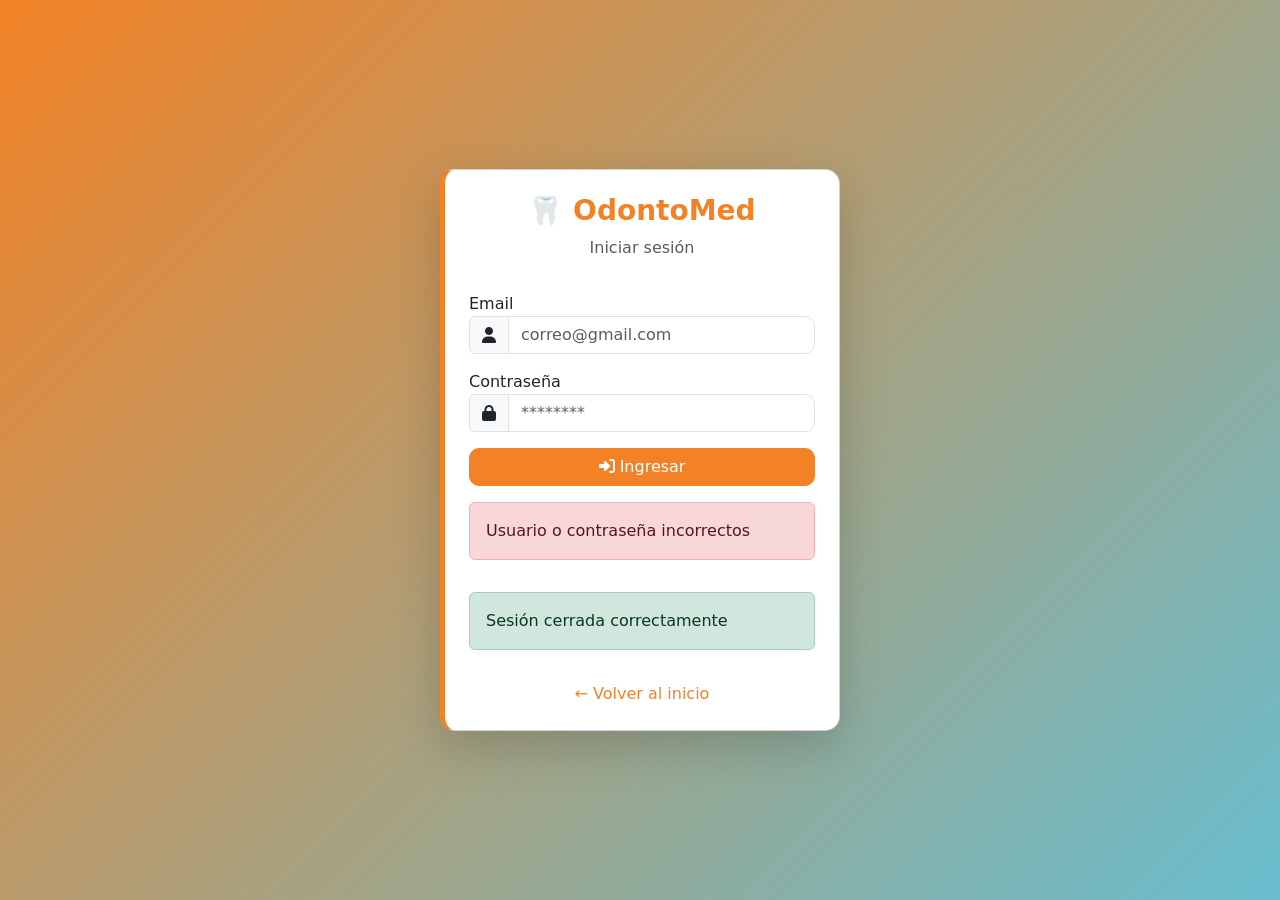
<file: src/main/resources/templates/login.html>
<!DOCTYPE html>
<html lang="es">
<head>
    <meta charset="UTF-8">
    <title>Login - OdontoMed</title>

    <link href="https://cdn.jsdelivr.net/npm/bootstrap@5.3.0/dist/css/bootstrap.min.css" rel="stylesheet">

    <!-- ICONOS -->
    <link rel="stylesheet" href="https://cdnjs.cloudflare.com/ajax/libs/font-awesome/6.5.0/css/all.min.css">

    <style>
        body {
            background: linear-gradient(135deg, #F28225, #68BDCE);
            height: 100vh;
            display: flex;
            align-items: center;
            justify-content: center;
        }

        .login-card {
            width: 100%;
            max-width: 400px;
            border-radius: 15px;
            border-left: 5px solid #F28225;
        }

        .form-control {
            border-radius: 10px;
        }

        .btn {
            border-radius: 10px;
        }

        .btn-primary {
            background-color: #F28225 !important;
            border-color: #F28225 !important;
        }

        .btn-primary:hover {
            background-color: #d97119 !important;
            border-color: #d97119 !important;
        }

        h3 {
            color: #F28225;
        }

        a {
            color: #F28225 !important;
        }
    </style>
</head>

<body>

<div class="card shadow-lg p-4 login-card">

    <div class="text-center mb-3">
        <h3 class="fw-bold">🦷 OdontoMed</h3>
        <p class="text-muted">Iniciar sesión</p>
    </div>

    <form method="post" action="/login">

        <!-- EMAIL -->
        <div class="mb-3">
            <label>Email</label>
            <div class="input-group">
                <span class="input-group-text"><i class="fa fa-user"></i></span>
                <input type="text" name="username" class="form-control" placeholder="correo@gmail.com" required>
            </div>
        </div>

        <!-- PASSWORD -->
        <div class="mb-3">
            <label>Contraseña</label>
            <div class="input-group">
                <span class="input-group-text"><i class="fa fa-lock"></i></span>
                <input type="password" name="password" class="form-control" placeholder="********" required>
            </div>
        </div>

        <!-- BOTON -->
        <div class="d-grid">
            <button class="btn btn-primary">
                <i class="fa fa-sign-in-alt"></i> Ingresar
            </button>
        </div>

    </form>
    <div th:if="${param.error}" class="alert alert-danger mt-3">
        Usuario o contraseña incorrectos
    </div>

    <div th:if="${param.logout}" class="alert alert-success mt-3">
        Sesión cerrada correctamente
    </div>
    <!-- LINK -->
    <div class="text-center mt-3">
        <a href="/" class="text-decoration-none">← Volver al inicio</a>
    </div>

</div>

</body>
</html>
</file>
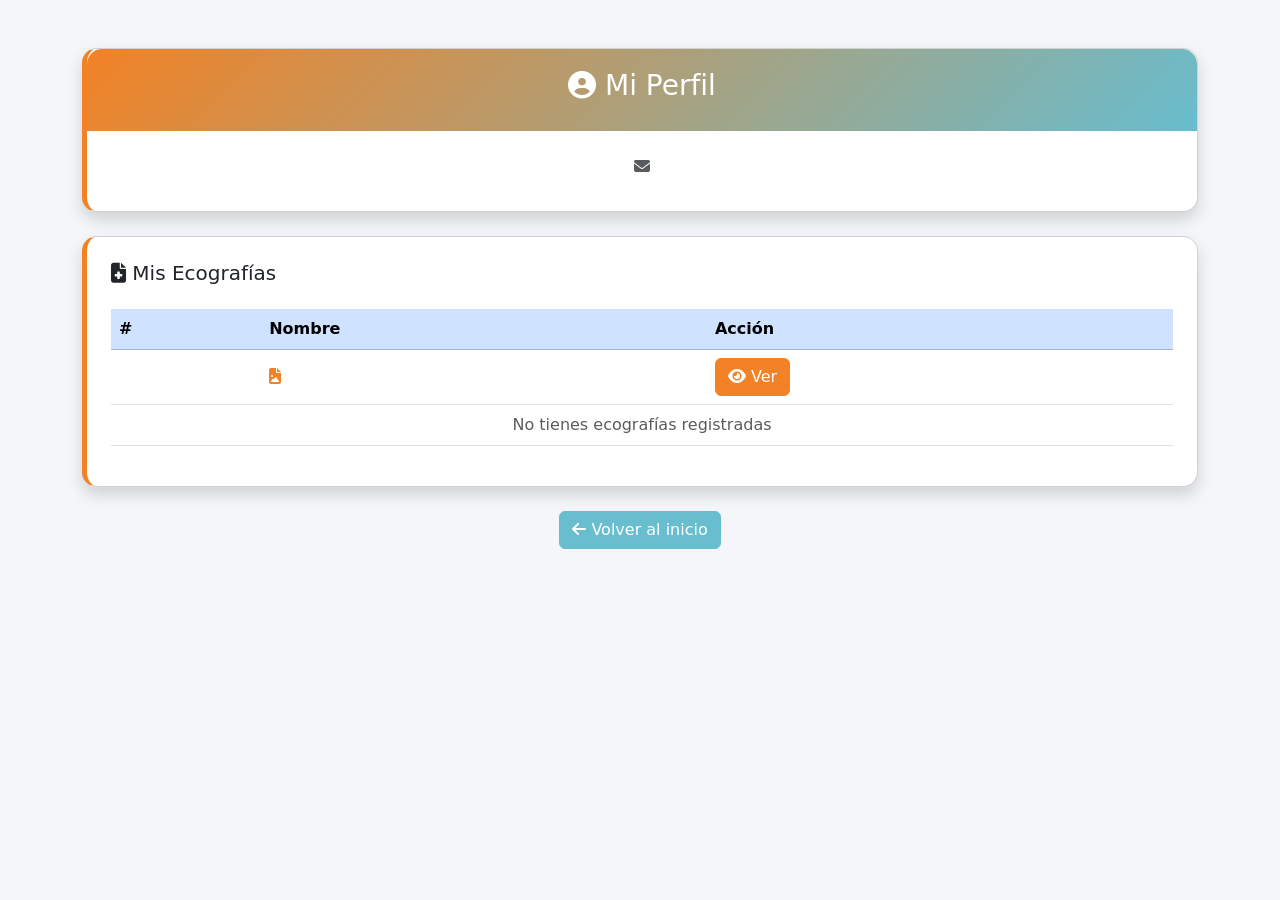
<file: src/main/resources/templates/perfil.html>
<!DOCTYPE html>
<html lang="es">
<head>
    <meta charset="UTF-8">
    <title>Perfil - OdontoMed</title>

    <link href="https://cdn.jsdelivr.net/npm/bootstrap@5.3.0/dist/css/bootstrap.min.css" rel="stylesheet">

    <!-- ICONOS -->
    <link rel="stylesheet" href="https://cdnjs.cloudflare.com/ajax/libs/font-awesome/6.5.0/css/all.min.css">

    <style>
        body {
            background-color: #f4f6f9;
        }

        .card {
            border-radius: 15px;
            border-left: 5px solid #F28225;
        }

        .profile-header {
            background: linear-gradient(135deg, #F28225, #68BDCE);
            color: white;
            border-radius: 15px 15px 0 0;
            padding: 20px;
        }

        .btn-primary {
            background-color: #F28225 !important;
            border-color: #F28225 !important;
        }

        .btn-primary:hover {
            background-color: #d97119 !important;
            border-color: #d97119 !important;
        }

        .table-primary {
            background-color: #F28225 !important;
            color: white !important;
        }

        .text-primary {
            color: #F28225 !important;
        }

        .btn-secondary {
            background-color: #68BDCE !important;
            border-color: #68BDCE !important;
        }

        .btn-secondary:hover {
            background-color: #52a5b2 !important;
            border-color: #52a5b2 !important;
        }
    </style>
</head>

<body>

<div class="container mt-5">

    <!-- 👤 PERFIL -->
    <div class="card shadow">

        <div class="profile-header text-center">
            <h3><i class="fa fa-user-circle"></i> Mi Perfil</h3>
        </div>

        <div class="card-body text-center">

            <h4 class="mt-2" th:text="${usuario.nombre}"></h4>

            <p class="text-muted">
                <i class="fa fa-envelope"></i>
                <span th:text="${usuario.email}"></span>
            </p>

        </div>

    </div>

    <!-- 📁 DOCUMENTOS -->
    <div class="card shadow mt-4 p-4">

        <h5><i class="fa fa-file-medical"></i> Mis Ecografías</h5>

        <div class="table-responsive mt-3">
            <table class="table table-hover align-middle">
                <thead class="table-primary">
                <tr>
                    <th>#</th>
                    <th>Nombre</th>
                    <th>Acción</th>
                </tr>
                </thead>

                <tbody>
                <tr th:each="doc, iter : ${documentos}">
                    <td th:text="${iter.index + 1}"></td>

                    <td>
                        <i class="fa fa-file-image text-primary"></i>
                        <span th:text="${doc.nombre}"></span>
                    </td>

                    <td>
                        <a th:href="@{'/' + ${doc.ruta}}" target="_blank" class="btn btn-primary">
                            <i class="fa fa-eye"></i> Ver
                        </a>
                    </td>
                </tr>

                <tr th:if="${#lists.isEmpty(documentos)}">
                    <td colspan="3" class="text-center text-muted">
                        No tienes ecografías registradas
                    </td>
                </tr>

                </tbody>
            </table>
        </div>

    </div>

    <!-- 🔙 BOTÓN -->
    <div class="text-center mt-4">
        <a href="/" class="btn btn-secondary">
            <i class="fa fa-arrow-left"></i> Volver al inicio
        </a>
    </div>

</div>

</body>
</html>
</file>
